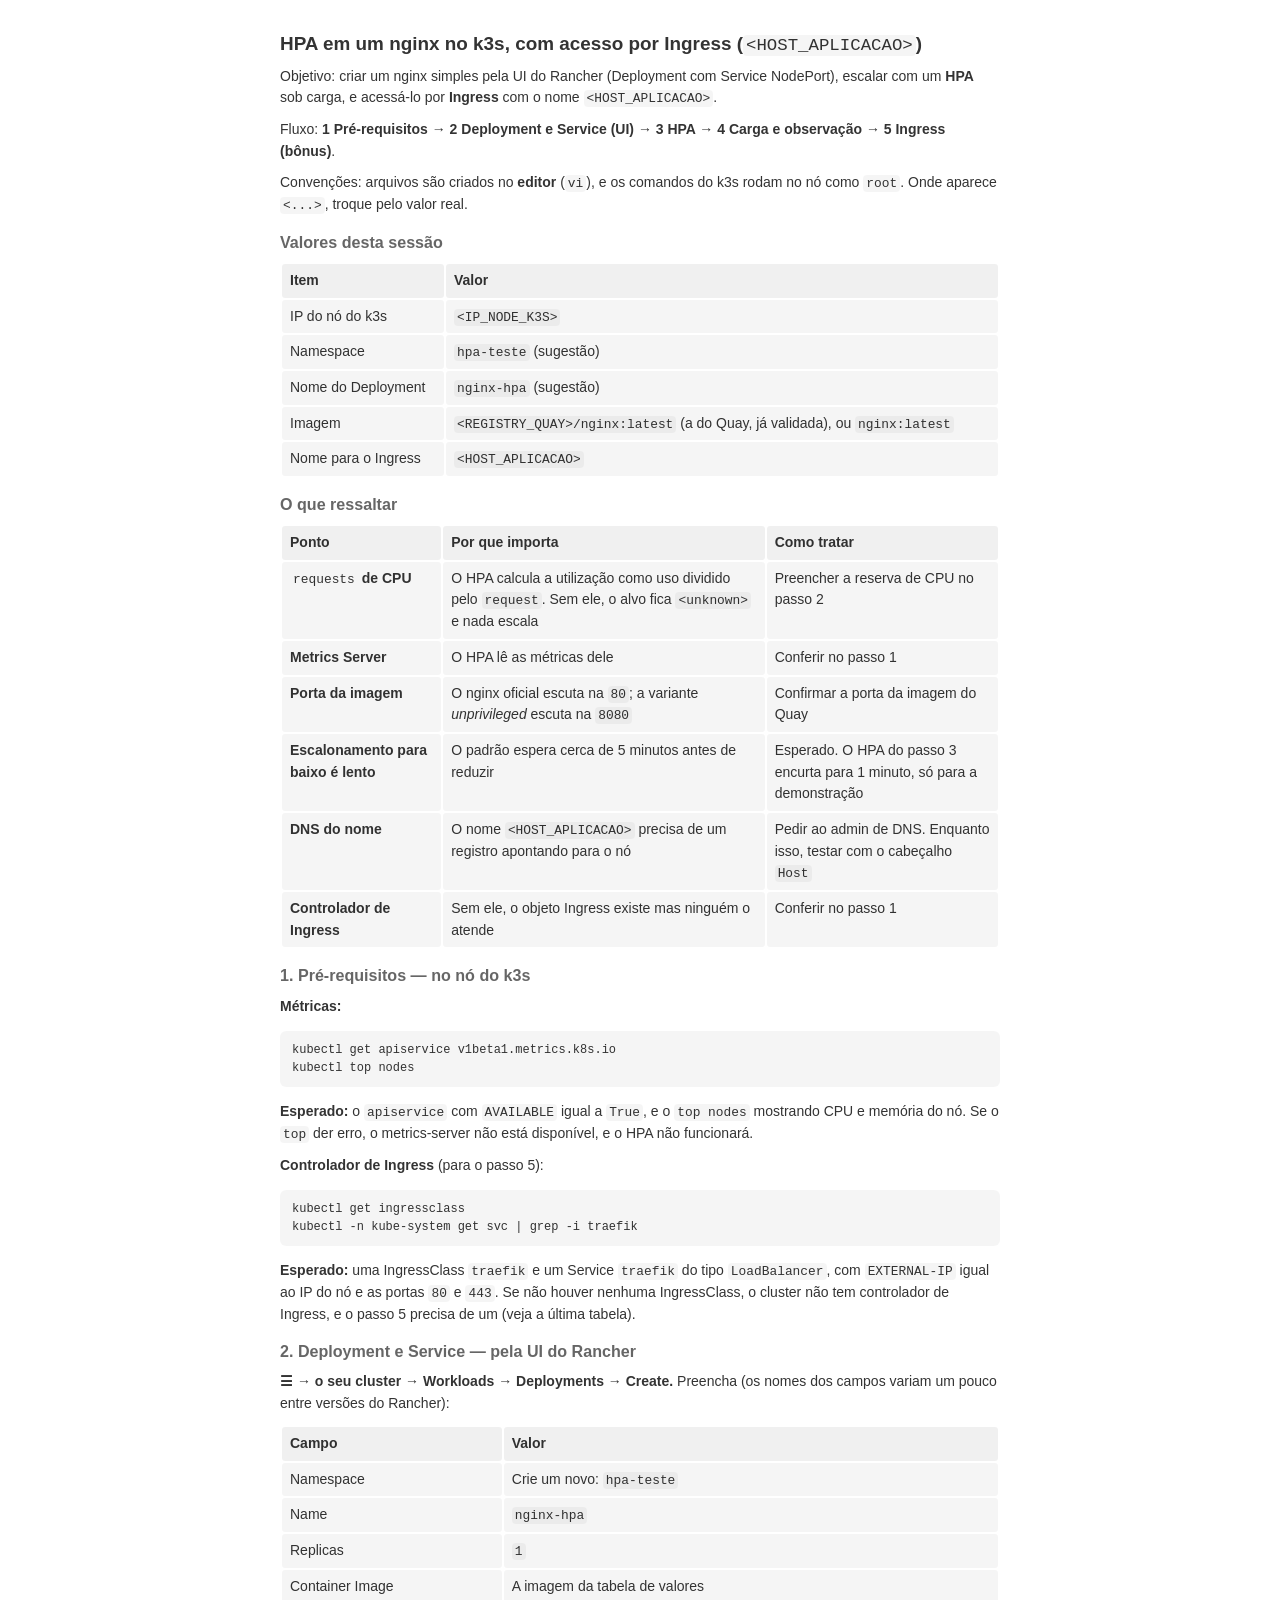
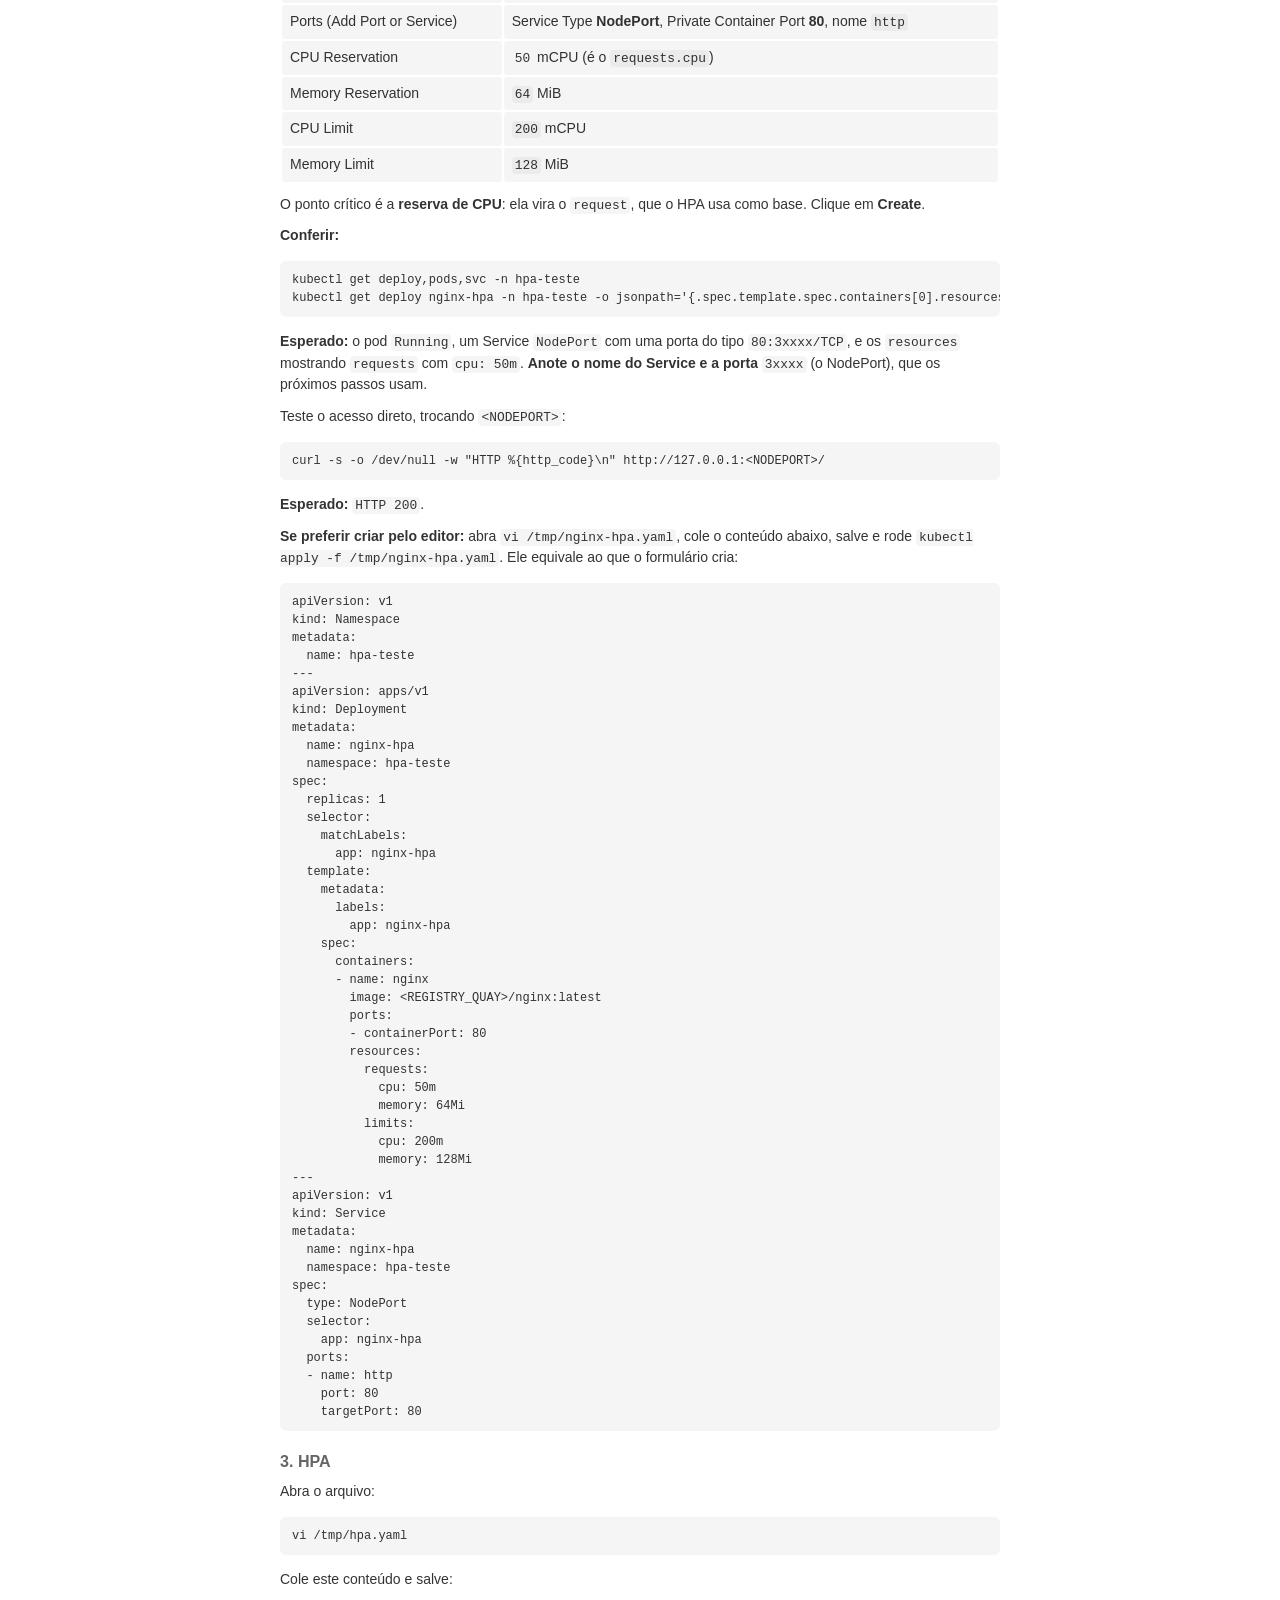
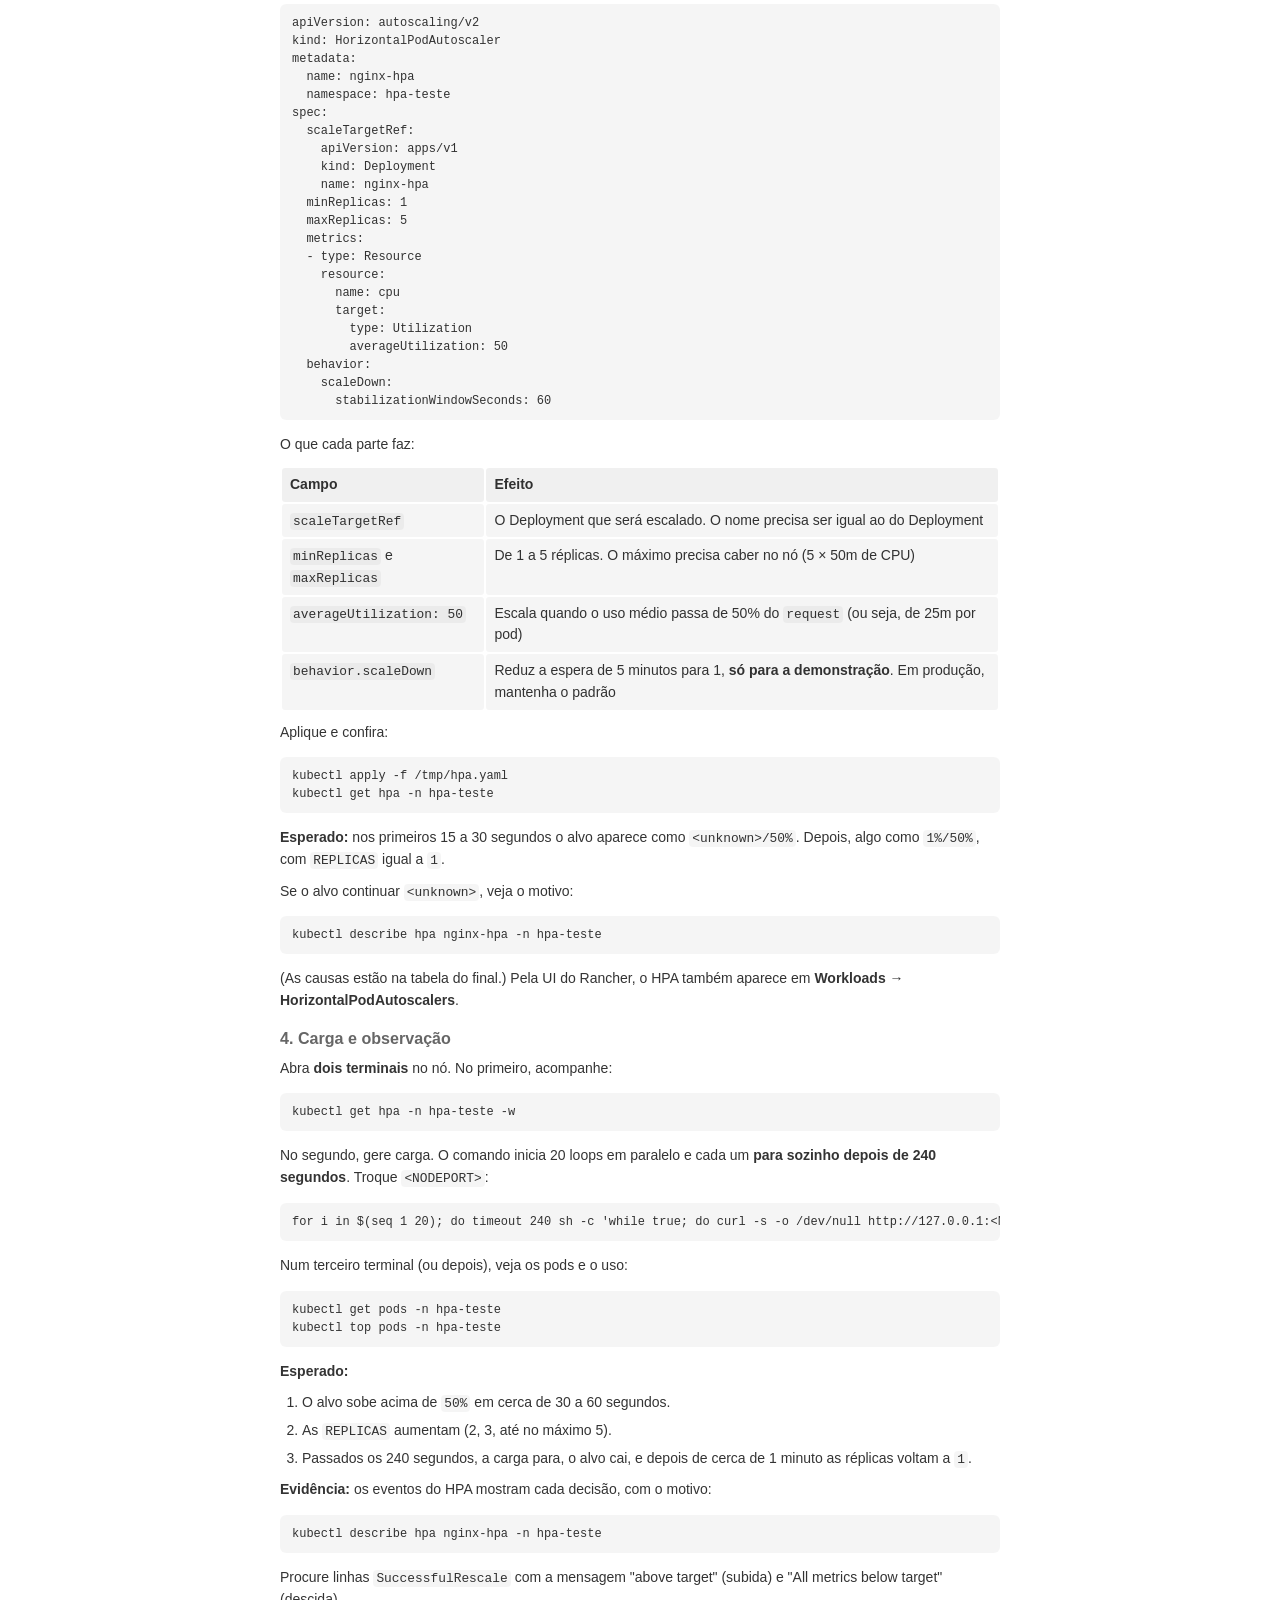
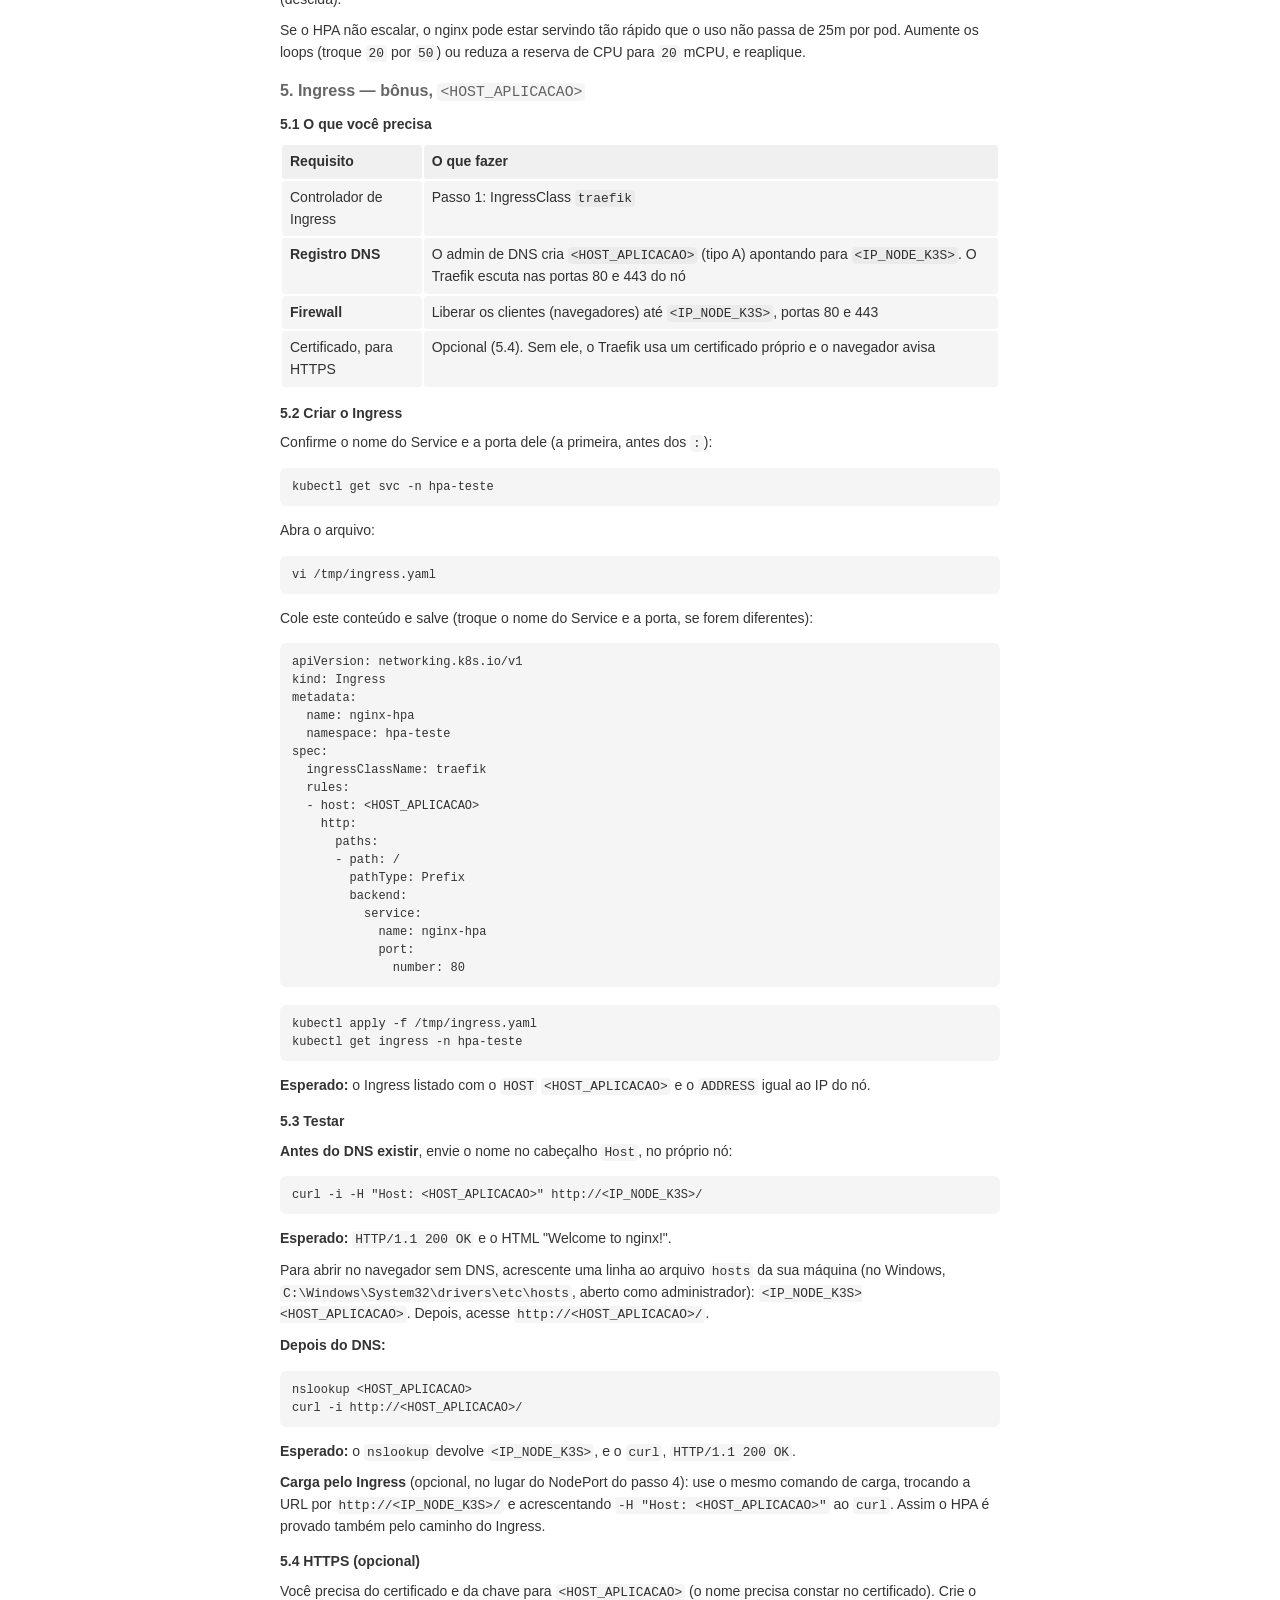
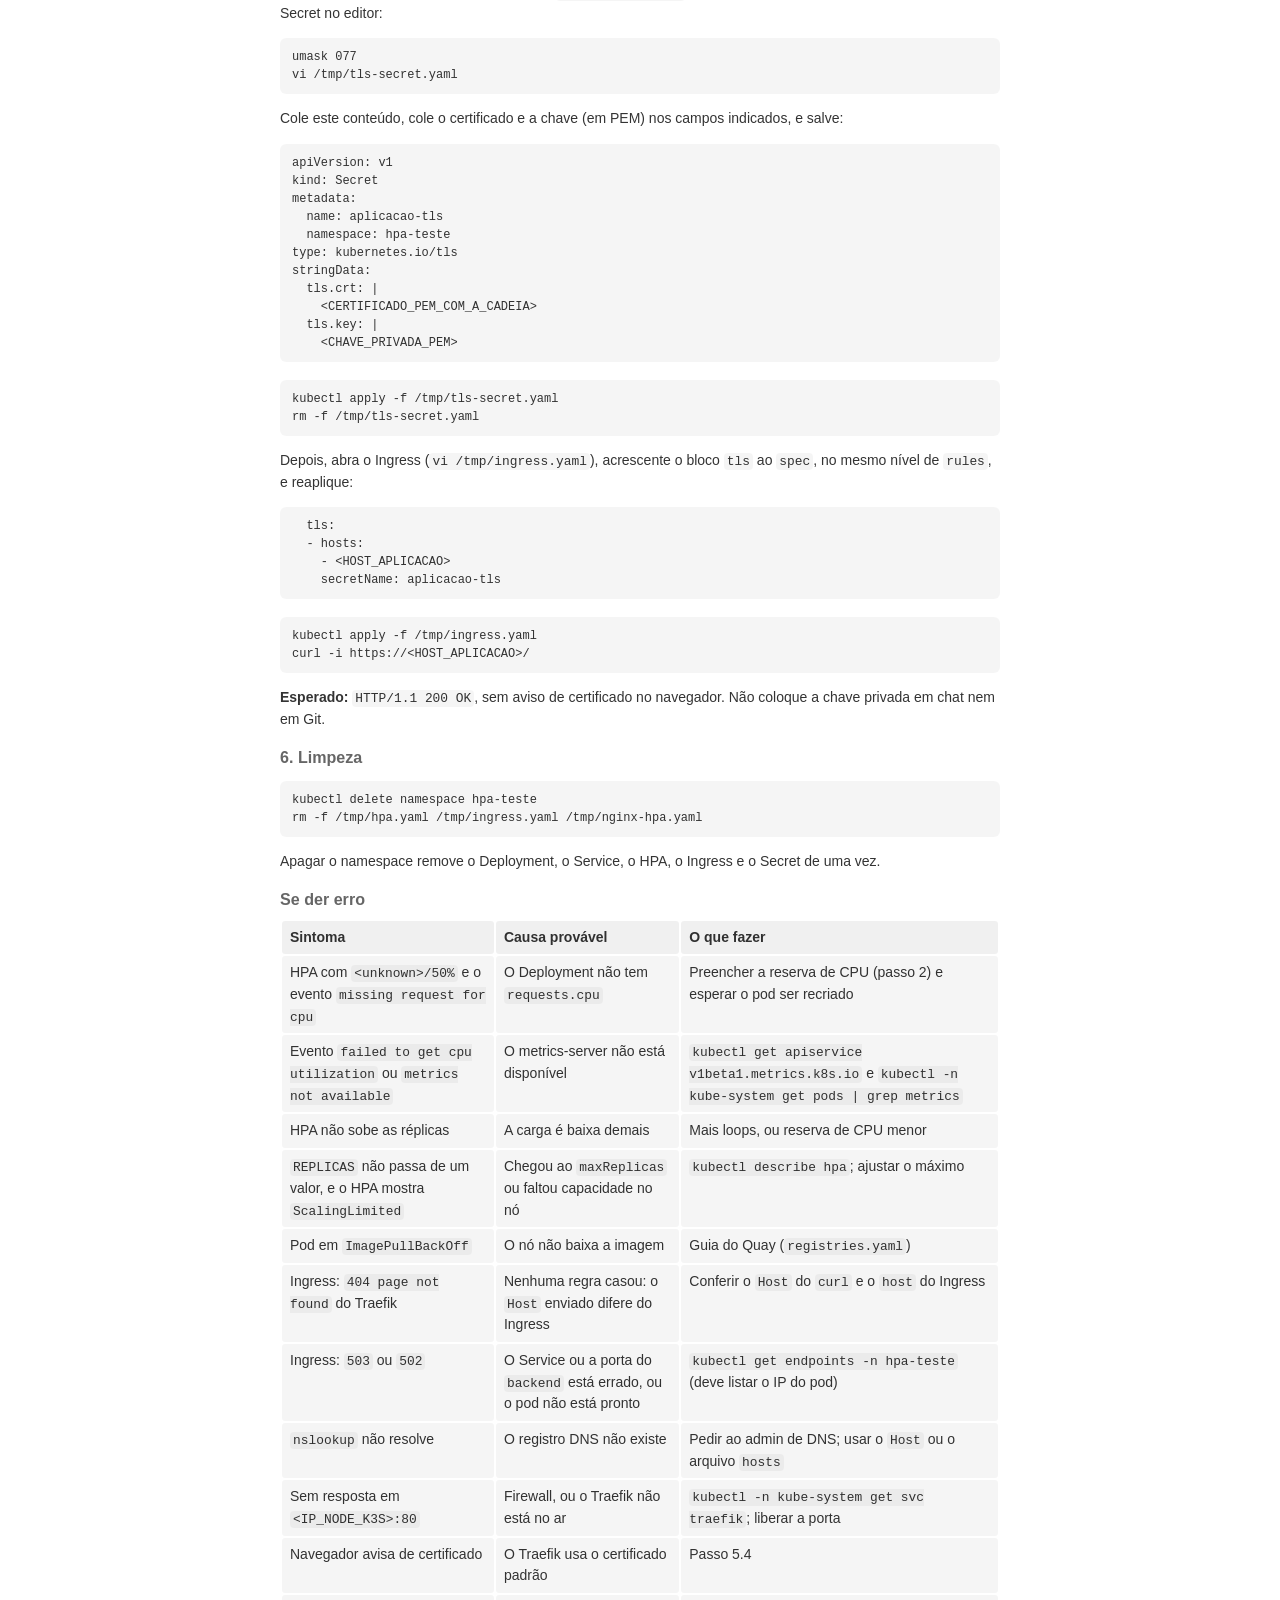
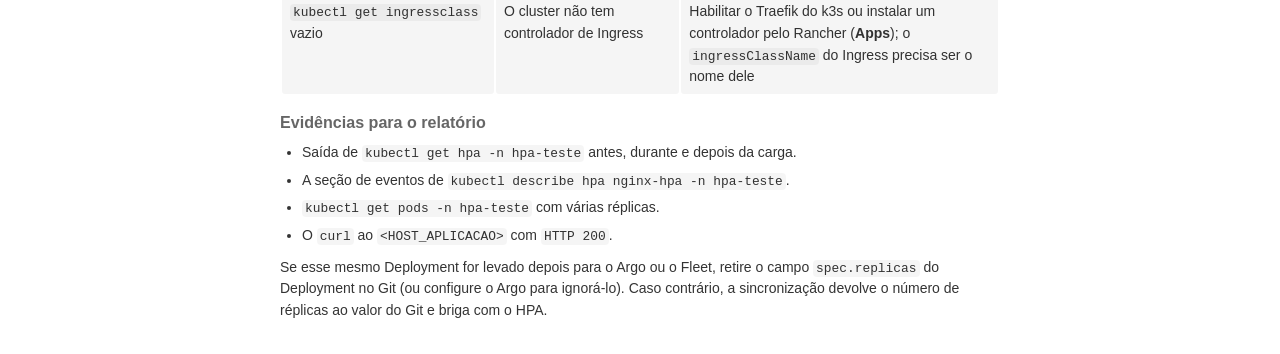
<file: web/public/exemplo-procedimento.html>
<!doctype html><html><head><meta charset=utf8><meta name=viewport content="width=device-width,initial-scale=1,viewport-fit=cover"><style>:root{box-sizing:border-box;padding-top:env(safe-area-inset-top,0px);padding-bottom:env(safe-area-inset-bottom,0px)}html{scroll-padding-top:env(safe-area-inset-top,0px)}</style><style>:root{color-scheme:light dark;--md-bg:#fff;--md-text:rgba(0,0,0,.8);--md-muted:rgba(0,0,0,.6);--md-fill:rgba(0,0,0,.04);--md-fill-strong:rgba(0,0,0,.06);--md-rule:rgba(0,0,0,.1);--md-rule-strong:rgba(0,0,0,.16);--md-link:hsl(210 100% 45%)}@media (prefers-color-scheme:dark){:root:where(:not([data-theme="light"])){--md-bg:#0d0d0d;--md-text:rgba(255,255,255,.85);--md-muted:rgba(255,255,255,.6);--md-fill:rgba(255,255,255,.06);--md-fill-strong:rgba(255,255,255,.09);--md-rule:rgba(255,255,255,.14);--md-rule-strong:rgba(255,255,255,.22);--md-link:hsl(210 100% 72%)}}:root[data-theme="dark"]{color-scheme:dark;--md-bg:#0d0d0d;--md-text:rgba(255,255,255,.85);--md-muted:rgba(255,255,255,.6);--md-fill:rgba(255,255,255,.06);--md-fill-strong:rgba(255,255,255,.09);--md-rule:rgba(255,255,255,.14);--md-rule-strong:rgba(255,255,255,.22);--md-link:hsl(210 100% 72%)}:root[data-theme="light"]{color-scheme:light}@media print{:root,:root[data-theme="dark"]{color-scheme:light;--md-bg:#fff;--md-text:rgba(0,0,0,.8);--md-muted:rgba(0,0,0,.6);--md-fill:rgba(0,0,0,.04);--md-fill-strong:rgba(0,0,0,.06);--md-rule:rgba(0,0,0,.1);--md-rule-strong:rgba(0,0,0,.16);--md-link:hsl(210 100% 45%)}}body{background:var(--md-bg);color:var(--md-text);max-width:720px;margin:0 auto;padding:32px;display:flex;flex-direction:column;gap:10px;font:14px/1.55 -apple-system,BlinkMacSystemFont,'SF Pro','Segoe UI',sans-serif;overflow-wrap:break-word}body>:first-child{margin-top:0}h1,h2,h3,h4,h5,h6{margin:6px 0 0;line-height:1.25;font-weight:600;text-wrap:balance}h1{font-size:1.35em}h2{font-size:1.15em;color:var(--md-muted)}h3,h4,h5,h6{font-size:1em}p,ul,ol,blockquote,table,pre,hr{margin:0}strong{font-weight:600}a{color:var(--md-link);text-decoration:none}a:hover{text-decoration:underline}ul,ol{display:flex;flex-direction:column;gap:6px;padding-left:22px}ul{list-style:disc}ol{list-style:decimal}:is(li,td,th)>*+:is(p,ul,ol,blockquote){margin-top:6px}blockquote{display:flex;flex-direction:column;gap:10px;border-left:2px solid var(--md-rule);padding-left:10px;color:var(--md-muted)}:not(pre)>code{background:var(--md-fill);padding:1px 3px;border-radius:4px;font:.92em 'SF Mono',ui-monospace,Menlo,Consolas,monospace}a>code{background:none;color:inherit}pre{background:var(--md-fill);padding:10px 12px;border-radius:6px;overflow-x:auto;font:12px/1.5 'SF Mono',ui-monospace,Menlo,Consolas,monospace;margin-block:4px}pre code{background:none;padding:0;font:inherit}table{width:100%;border-collapse:separate;border-spacing:2px;font:inherit}th,td{padding:6px 8px;border-radius:3px;text-align:left;vertical-align:top}th{background:var(--md-fill-strong);font-weight:600}td{background:var(--md-fill)}:is(th,td) :not(pre)>code{background:transparent}hr{border:0;border-top:1px solid var(--md-rule-strong);margin-block:10px}img{max-width:100%;height:auto;border-radius:4px}</style>
</head><body>
<h1>HPA em um nginx no k3s, com acesso por Ingress (<code>&lt;HOST_APLICACAO&gt;</code>)</h1>
<p>Objetivo: criar um nginx simples pela UI do Rancher (Deployment com Service NodePort), escalar com um <strong>HPA</strong> sob carga, e acessá-lo por <strong>Ingress</strong> com o nome <code>&lt;HOST_APLICACAO&gt;</code>.</p>
<p>Fluxo: <strong>1 Pré-requisitos → 2 Deployment e Service (UI) → 3 HPA → 4 Carga e observação → 5 Ingress (bônus)</strong>.</p>
<p>Convenções: arquivos são criados no <strong>editor</strong> (<code>vi</code>), e os comandos do k3s rodam no nó como <code>root</code>. Onde aparece <code>&lt;...&gt;</code>, troque pelo valor real.</p>
<h2>Valores desta sessão</h2>
<table>
<thead>
<tr>
<th>Item</th>
<th>Valor</th>
</tr>
</thead>
<tbody>
<tr>
<td>IP do nó do k3s</td>
<td><code>&lt;IP_NODE_K3S&gt;</code></td>
</tr>
<tr>
<td>Namespace</td>
<td><code>hpa-teste</code> (sugestão)</td>
</tr>
<tr>
<td>Nome do Deployment</td>
<td><code>nginx-hpa</code> (sugestão)</td>
</tr>
<tr>
<td>Imagem</td>
<td><code>&lt;REGISTRY_QUAY&gt;/nginx:latest</code> (a do Quay, já validada), ou <code>nginx:latest</code></td>
</tr>
<tr>
<td>Nome para o Ingress</td>
<td><code>&lt;HOST_APLICACAO&gt;</code></td>
</tr>
</tbody>
</table>
<h2>O que ressaltar</h2>
<table>
<thead>
<tr>
<th>Ponto</th>
<th>Por que importa</th>
<th>Como tratar</th>
</tr>
</thead>
<tbody>
<tr>
<td><strong><code>requests</code> de CPU</strong></td>
<td>O HPA calcula a utilização como uso dividido pelo <code>request</code>. Sem ele, o alvo fica <code>&lt;unknown&gt;</code> e nada escala</td>
<td>Preencher a reserva de CPU no passo 2</td>
</tr>
<tr>
<td><strong>Metrics Server</strong></td>
<td>O HPA lê as métricas dele</td>
<td>Conferir no passo 1</td>
</tr>
<tr>
<td><strong>Porta da imagem</strong></td>
<td>O nginx oficial escuta na <code>80</code>; a variante <em>unprivileged</em> escuta na <code>8080</code></td>
<td>Confirmar a porta da imagem do Quay</td>
</tr>
<tr>
<td><strong>Escalonamento para baixo é lento</strong></td>
<td>O padrão espera cerca de 5 minutos antes de reduzir</td>
<td>Esperado. O HPA do passo 3 encurta para 1 minuto, só para a demonstração</td>
</tr>
<tr>
<td><strong>DNS do nome</strong></td>
<td>O nome <code>&lt;HOST_APLICACAO&gt;</code> precisa de um registro apontando para o nó</td>
<td>Pedir ao admin de DNS. Enquanto isso, testar com o cabeçalho <code>Host</code></td>
</tr>
<tr>
<td><strong>Controlador de Ingress</strong></td>
<td>Sem ele, o objeto Ingress existe mas ninguém o atende</td>
<td>Conferir no passo 1</td>
</tr>
</tbody>
</table>
<h2>1. Pré-requisitos — no nó do k3s</h2>
<p><strong>Métricas:</strong></p>
<pre><code class="language-bash">kubectl get apiservice v1beta1.metrics.k8s.io
kubectl top nodes
</code></pre>
<p><strong>Esperado:</strong> o <code>apiservice</code> com <code>AVAILABLE</code> igual a <code>True</code>, e o <code>top nodes</code> mostrando CPU e memória do nó. Se o <code>top</code> der erro, o metrics-server não está disponível, e o HPA não funcionará.</p>
<p><strong>Controlador de Ingress</strong> (para o passo 5):</p>
<pre><code class="language-bash">kubectl get ingressclass
kubectl -n kube-system get svc | grep -i traefik
</code></pre>
<p><strong>Esperado:</strong> uma IngressClass <code>traefik</code> e um Service <code>traefik</code> do tipo <code>LoadBalancer</code>, com <code>EXTERNAL-IP</code> igual ao IP do nó e as portas <code>80</code> e <code>443</code>. Se não houver nenhuma IngressClass, o cluster não tem controlador de Ingress, e o passo 5 precisa de um (veja a última tabela).</p>
<h2>2. Deployment e Service — pela UI do Rancher</h2>
<p><strong>☰ → o seu cluster → Workloads → Deployments → Create.</strong> Preencha (os nomes dos campos variam um pouco entre versões do Rancher):</p>
<table>
<thead>
<tr>
<th>Campo</th>
<th>Valor</th>
</tr>
</thead>
<tbody>
<tr>
<td>Namespace</td>
<td>Crie um novo: <code>hpa-teste</code></td>
</tr>
<tr>
<td>Name</td>
<td><code>nginx-hpa</code></td>
</tr>
<tr>
<td>Replicas</td>
<td><code>1</code></td>
</tr>
<tr>
<td>Container Image</td>
<td>A imagem da tabela de valores</td>
</tr>
<tr>
<td>Ports (Add Port or Service)</td>
<td>Service Type <strong>NodePort</strong>, Private Container Port <strong>80</strong>, nome <code>http</code></td>
</tr>
<tr>
<td>CPU Reservation</td>
<td><strong><code>50</code></strong> mCPU (é o <code>requests.cpu</code>)</td>
</tr>
<tr>
<td>Memory Reservation</td>
<td><code>64</code> MiB</td>
</tr>
<tr>
<td>CPU Limit</td>
<td><code>200</code> mCPU</td>
</tr>
<tr>
<td>Memory Limit</td>
<td><code>128</code> MiB</td>
</tr>
</tbody>
</table>
<p>O ponto crítico é a <strong>reserva de CPU</strong>: ela vira o <code>request</code>, que o HPA usa como base. Clique em <strong>Create</strong>.</p>
<p><strong>Conferir:</strong></p>
<pre><code class="language-bash">kubectl get deploy,pods,svc -n hpa-teste
kubectl get deploy nginx-hpa -n hpa-teste -o jsonpath=&#39;{.spec.template.spec.containers[0].resources}&#39;; echo
</code></pre>
<p><strong>Esperado:</strong> o pod <code>Running</code>, um Service <code>NodePort</code> com uma porta do tipo <code>80:3xxxx/TCP</code>, e os <code>resources</code> mostrando <code>requests</code> com <code>cpu: 50m</code>. <strong>Anote o nome do Service e a porta <code>3xxxx</code></strong> (o NodePort), que os próximos passos usam.</p>
<p>Teste o acesso direto, trocando <code>&lt;NODEPORT&gt;</code>:</p>
<pre><code class="language-bash">curl -s -o /dev/null -w &#34;HTTP %{http_code}\n&#34; http://127.0.0.1:&lt;NODEPORT&gt;/
</code></pre>
<p><strong>Esperado:</strong> <code>HTTP 200</code>.</p>
<p><strong>Se preferir criar pelo editor:</strong> abra <code>vi /tmp/nginx-hpa.yaml</code>, cole o conteúdo abaixo, salve e rode <code>kubectl apply -f /tmp/nginx-hpa.yaml</code>. Ele equivale ao que o formulário cria:</p>
<pre><code class="language-yaml">apiVersion: v1
kind: Namespace
metadata:
  name: hpa-teste
---
apiVersion: apps/v1
kind: Deployment
metadata:
  name: nginx-hpa
  namespace: hpa-teste
spec:
  replicas: 1
  selector:
    matchLabels:
      app: nginx-hpa
  template:
    metadata:
      labels:
        app: nginx-hpa
    spec:
      containers:
      - name: nginx
        image: &lt;REGISTRY_QUAY&gt;/nginx:latest
        ports:
        - containerPort: 80
        resources:
          requests:
            cpu: 50m
            memory: 64Mi
          limits:
            cpu: 200m
            memory: 128Mi
---
apiVersion: v1
kind: Service
metadata:
  name: nginx-hpa
  namespace: hpa-teste
spec:
  type: NodePort
  selector:
    app: nginx-hpa
  ports:
  - name: http
    port: 80
    targetPort: 80
</code></pre>
<h2>3. HPA</h2>
<p>Abra o arquivo:</p>
<pre><code class="language-bash">vi /tmp/hpa.yaml
</code></pre>
<p>Cole este conteúdo e salve:</p>
<pre><code class="language-yaml">apiVersion: autoscaling/v2
kind: HorizontalPodAutoscaler
metadata:
  name: nginx-hpa
  namespace: hpa-teste
spec:
  scaleTargetRef:
    apiVersion: apps/v1
    kind: Deployment
    name: nginx-hpa
  minReplicas: 1
  maxReplicas: 5
  metrics:
  - type: Resource
    resource:
      name: cpu
      target:
        type: Utilization
        averageUtilization: 50
  behavior:
    scaleDown:
      stabilizationWindowSeconds: 60
</code></pre>
<p>O que cada parte faz:</p>
<table>
<thead>
<tr>
<th>Campo</th>
<th>Efeito</th>
</tr>
</thead>
<tbody>
<tr>
<td><code>scaleTargetRef</code></td>
<td>O Deployment que será escalado. O nome precisa ser igual ao do Deployment</td>
</tr>
<tr>
<td><code>minReplicas</code> e <code>maxReplicas</code></td>
<td>De 1 a 5 réplicas. O máximo precisa caber no nó (5 × 50m de CPU)</td>
</tr>
<tr>
<td><code>averageUtilization: 50</code></td>
<td>Escala quando o uso médio passa de 50% do <code>request</code> (ou seja, de 25m por pod)</td>
</tr>
<tr>
<td><code>behavior.scaleDown</code></td>
<td>Reduz a espera de 5 minutos para 1, <strong>só para a demonstração</strong>. Em produção, mantenha o padrão</td>
</tr>
</tbody>
</table>
<p>Aplique e confira:</p>
<pre><code class="language-bash">kubectl apply -f /tmp/hpa.yaml
kubectl get hpa -n hpa-teste
</code></pre>
<p><strong>Esperado:</strong> nos primeiros 15 a 30 segundos o alvo aparece como <code>&lt;unknown&gt;/50%</code>. Depois, algo como <code>1%/50%</code>, com <code>REPLICAS</code> igual a <code>1</code>.</p>
<p>Se o alvo continuar <code>&lt;unknown&gt;</code>, veja o motivo:</p>
<pre><code class="language-bash">kubectl describe hpa nginx-hpa -n hpa-teste
</code></pre>
<p>(As causas estão na tabela do final.) Pela UI do Rancher, o HPA também aparece em <strong>Workloads → HorizontalPodAutoscalers</strong>.</p>
<h2>4. Carga e observação</h2>
<p>Abra <strong>dois terminais</strong> no nó. No primeiro, acompanhe:</p>
<pre><code class="language-bash">kubectl get hpa -n hpa-teste -w
</code></pre>
<p>No segundo, gere carga. O comando inicia 20 loops em paralelo e cada um <strong>para sozinho depois de 240 segundos</strong>. Troque <code>&lt;NODEPORT&gt;</code>:</p>
<pre><code class="language-bash">for i in $(seq 1 20); do timeout 240 sh -c &#39;while true; do curl -s -o /dev/null http://127.0.0.1:&lt;NODEPORT&gt;/; done&#39; &amp; done
</code></pre>
<p>Num terceiro terminal (ou depois), veja os pods e o uso:</p>
<pre><code class="language-bash">kubectl get pods -n hpa-teste
kubectl top pods -n hpa-teste
</code></pre>
<p><strong>Esperado:</strong></p>
<ol>
<li>O alvo sobe acima de <code>50%</code> em cerca de 30 a 60 segundos.</li>
<li>As <code>REPLICAS</code> aumentam (2, 3, até no máximo 5).</li>
<li>Passados os 240 segundos, a carga para, o alvo cai, e depois de cerca de 1 minuto as réplicas voltam a <code>1</code>.</li>
</ol>
<p><strong>Evidência:</strong> os eventos do HPA mostram cada decisão, com o motivo:</p>
<pre><code class="language-bash">kubectl describe hpa nginx-hpa -n hpa-teste
</code></pre>
<p>Procure linhas <code>SuccessfulRescale</code> com a mensagem &quot;above target&quot; (subida) e &quot;All metrics below target&quot; (descida).</p>
<p>Se o HPA não escalar, o nginx pode estar servindo tão rápido que o uso não passa de 25m por pod. Aumente os loops (troque <code>20</code> por <code>50</code>) ou reduza a reserva de CPU para <code>20</code> mCPU, e reaplique.</p>
<h2>5. Ingress — bônus, <code>&lt;HOST_APLICACAO&gt;</code></h2>
<h3>5.1 O que você precisa</h3>
<table>
<thead>
<tr>
<th>Requisito</th>
<th>O que fazer</th>
</tr>
</thead>
<tbody>
<tr>
<td>Controlador de Ingress</td>
<td>Passo 1: IngressClass <code>traefik</code></td>
</tr>
<tr>
<td><strong>Registro DNS</strong></td>
<td>O admin de DNS cria <code>&lt;HOST_APLICACAO&gt;</code> (tipo A) apontando para <code>&lt;IP_NODE_K3S&gt;</code>. O Traefik escuta nas portas 80 e 443 do nó</td>
</tr>
<tr>
<td><strong>Firewall</strong></td>
<td>Liberar os clientes (navegadores) até <code>&lt;IP_NODE_K3S&gt;</code>, portas 80 e 443</td>
</tr>
<tr>
<td>Certificado, para HTTPS</td>
<td>Opcional (5.4). Sem ele, o Traefik usa um certificado próprio e o navegador avisa</td>
</tr>
</tbody>
</table>
<h3>5.2 Criar o Ingress</h3>
<p>Confirme o nome do Service e a porta dele (a primeira, antes dos <code>:</code>):</p>
<pre><code class="language-bash">kubectl get svc -n hpa-teste
</code></pre>
<p>Abra o arquivo:</p>
<pre><code class="language-bash">vi /tmp/ingress.yaml
</code></pre>
<p>Cole este conteúdo e salve (troque o nome do Service e a porta, se forem diferentes):</p>
<pre><code class="language-yaml">apiVersion: networking.k8s.io/v1
kind: Ingress
metadata:
  name: nginx-hpa
  namespace: hpa-teste
spec:
  ingressClassName: traefik
  rules:
  - host: &lt;HOST_APLICACAO&gt;
    http:
      paths:
      - path: /
        pathType: Prefix
        backend:
          service:
            name: nginx-hpa
            port:
              number: 80
</code></pre>
<pre><code class="language-bash">kubectl apply -f /tmp/ingress.yaml
kubectl get ingress -n hpa-teste
</code></pre>
<p><strong>Esperado:</strong> o Ingress listado com o <code>HOST</code> <code>&lt;HOST_APLICACAO&gt;</code> e o <code>ADDRESS</code> igual ao IP do nó.</p>
<h3>5.3 Testar</h3>
<p><strong>Antes do DNS existir</strong>, envie o nome no cabeçalho <code>Host</code>, no próprio nó:</p>
<pre><code class="language-bash">curl -i -H &#34;Host: &lt;HOST_APLICACAO&gt;&#34; http://&lt;IP_NODE_K3S&gt;/
</code></pre>
<p><strong>Esperado:</strong> <code>HTTP/1.1 200 OK</code> e o HTML &quot;Welcome to nginx!&quot;.</p>
<p>Para abrir no navegador sem DNS, acrescente uma linha ao arquivo <code>hosts</code> da sua máquina (no Windows, <code>C:\Windows\System32\drivers\etc\hosts</code>, aberto como administrador): <code>&lt;IP_NODE_K3S&gt;  &lt;HOST_APLICACAO&gt;</code>. Depois, acesse <code>http://&lt;HOST_APLICACAO&gt;/</code>.</p>
<p><strong>Depois do DNS:</strong></p>
<pre><code class="language-bash">nslookup &lt;HOST_APLICACAO&gt;
curl -i http://&lt;HOST_APLICACAO&gt;/
</code></pre>
<p><strong>Esperado:</strong> o <code>nslookup</code> devolve <code>&lt;IP_NODE_K3S&gt;</code>, e o <code>curl</code>, <code>HTTP/1.1 200 OK</code>.</p>
<p><strong>Carga pelo Ingress</strong> (opcional, no lugar do NodePort do passo 4): use o mesmo comando de carga, trocando a URL por <code>http://&lt;IP_NODE_K3S&gt;/</code> e acrescentando <code>-H &quot;Host: &lt;HOST_APLICACAO&gt;&quot;</code> ao <code>curl</code>. Assim o HPA é provado também pelo caminho do Ingress.</p>
<h3>5.4 HTTPS (opcional)</h3>
<p>Você precisa do certificado e da chave para <code>&lt;HOST_APLICACAO&gt;</code> (o nome precisa constar no certificado). Crie o Secret no editor:</p>
<pre><code class="language-bash">umask 077
vi /tmp/tls-secret.yaml
</code></pre>
<p>Cole este conteúdo, cole o certificado e a chave (em PEM) nos campos indicados, e salve:</p>
<pre><code class="language-yaml">apiVersion: v1
kind: Secret
metadata:
  name: aplicacao-tls
  namespace: hpa-teste
type: kubernetes.io/tls
stringData:
  tls.crt: |
    &lt;CERTIFICADO_PEM_COM_A_CADEIA&gt;
  tls.key: |
    &lt;CHAVE_PRIVADA_PEM&gt;
</code></pre>
<pre><code class="language-bash">kubectl apply -f /tmp/tls-secret.yaml
rm -f /tmp/tls-secret.yaml
</code></pre>
<p>Depois, abra o Ingress (<code>vi /tmp/ingress.yaml</code>), acrescente o bloco <code>tls</code> ao <code>spec</code>, no mesmo nível de <code>rules</code>, e reaplique:</p>
<pre><code class="language-yaml">  tls:
  - hosts:
    - &lt;HOST_APLICACAO&gt;
    secretName: aplicacao-tls
</code></pre>
<pre><code class="language-bash">kubectl apply -f /tmp/ingress.yaml
curl -i https://&lt;HOST_APLICACAO&gt;/
</code></pre>
<p><strong>Esperado:</strong> <code>HTTP/1.1 200 OK</code>, sem aviso de certificado no navegador. Não coloque a chave privada em chat nem em Git.</p>
<h2>6. Limpeza</h2>
<pre><code class="language-bash">kubectl delete namespace hpa-teste
rm -f /tmp/hpa.yaml /tmp/ingress.yaml /tmp/nginx-hpa.yaml
</code></pre>
<p>Apagar o namespace remove o Deployment, o Service, o HPA, o Ingress e o Secret de uma vez.</p>
<h2>Se der erro</h2>
<table>
<thead>
<tr>
<th>Sintoma</th>
<th>Causa provável</th>
<th>O que fazer</th>
</tr>
</thead>
<tbody>
<tr>
<td>HPA com <code>&lt;unknown&gt;/50%</code> e o evento <code>missing request for cpu</code></td>
<td>O Deployment não tem <code>requests.cpu</code></td>
<td>Preencher a reserva de CPU (passo 2) e esperar o pod ser recriado</td>
</tr>
<tr>
<td>Evento <code>failed to get cpu utilization</code> ou <code>metrics not available</code></td>
<td>O metrics-server não está disponível</td>
<td><code>kubectl get apiservice v1beta1.metrics.k8s.io</code> e <code>kubectl -n kube-system get pods | grep metrics</code></td>
</tr>
<tr>
<td>HPA não sobe as réplicas</td>
<td>A carga é baixa demais</td>
<td>Mais loops, ou reserva de CPU menor</td>
</tr>
<tr>
<td><code>REPLICAS</code> não passa de um valor, e o HPA mostra <code>ScalingLimited</code></td>
<td>Chegou ao <code>maxReplicas</code> ou faltou capacidade no nó</td>
<td><code>kubectl describe hpa</code>; ajustar o máximo</td>
</tr>
<tr>
<td>Pod em <code>ImagePullBackOff</code></td>
<td>O nó não baixa a imagem</td>
<td>Guia do Quay (<code>registries.yaml</code>)</td>
</tr>
<tr>
<td>Ingress: <code>404 page not found</code> do Traefik</td>
<td>Nenhuma regra casou: o <code>Host</code> enviado difere do Ingress</td>
<td>Conferir o <code>Host</code> do <code>curl</code> e o <code>host</code> do Ingress</td>
</tr>
<tr>
<td>Ingress: <code>503</code> ou <code>502</code></td>
<td>O Service ou a porta do <code>backend</code> está errado, ou o pod não está pronto</td>
<td><code>kubectl get endpoints -n hpa-teste</code> (deve listar o IP do pod)</td>
</tr>
<tr>
<td><code>nslookup</code> não resolve</td>
<td>O registro DNS não existe</td>
<td>Pedir ao admin de DNS; usar o <code>Host</code> ou o arquivo <code>hosts</code></td>
</tr>
<tr>
<td>Sem resposta em <code>&lt;IP_NODE_K3S&gt;:80</code></td>
<td>Firewall, ou o Traefik não está no ar</td>
<td><code>kubectl -n kube-system get svc traefik</code>; liberar a porta</td>
</tr>
<tr>
<td>Navegador avisa de certificado</td>
<td>O Traefik usa o certificado padrão</td>
<td>Passo 5.4</td>
</tr>
<tr>
<td><code>kubectl get ingressclass</code> vazio</td>
<td>O cluster não tem controlador de Ingress</td>
<td>Habilitar o Traefik do k3s ou instalar um controlador pelo Rancher (<strong>Apps</strong>); o <code>ingressClassName</code> do Ingress precisa ser o nome dele</td>
</tr>
</tbody>
</table>
<h2>Evidências para o relatório</h2>
<ul>
<li>Saída de <code>kubectl get hpa -n hpa-teste</code> antes, durante e depois da carga.</li>
<li>A seção de eventos de <code>kubectl describe hpa nginx-hpa -n hpa-teste</code>.</li>
<li><code>kubectl get pods -n hpa-teste</code> com várias réplicas.</li>
<li>O <code>curl</code> ao <code>&lt;HOST_APLICACAO&gt;</code> com <code>HTTP 200</code>.</li>
</ul>
<p>Se esse mesmo Deployment for levado depois para o Argo ou o Fleet, retire o campo <code>spec.replicas</code> do Deployment no Git (ou configure o Argo para ignorá-lo). Caso contrário, a sincronização devolve o número de réplicas ao valor do Git e briga com o HPA.</p>

</body></html>
</file>
